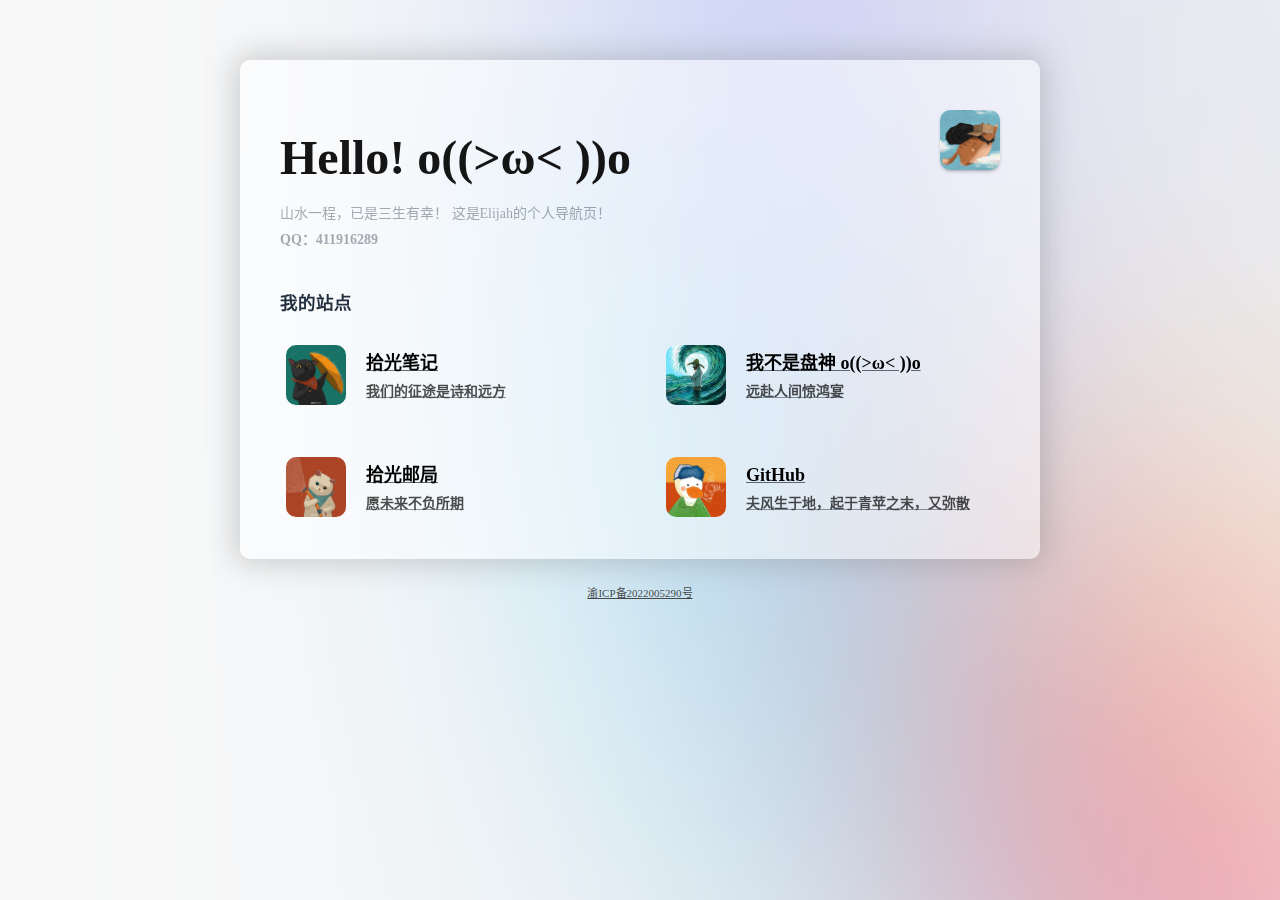
<file: index.html>
<!--
 * @Author: Elijah
 * @Date: 2022-04-25 03:13:53
 * @LastEditors: Elijah
 * @LastEditTime: 2022-06-11 02:18:19
 * @FilePath: \psn_nav\index.html
 * @Description: 
 * 山水一程，已是三生有幸！
 * Copyright (c) 2022 by Elijah, All Rights Reserved. 
 * @description: 
 * @param: 
 * @return: 
-->
<!doctype html>
<html lang="zh-CN">

<head>
    <meta charset="UTF-8">
    <meta name="viewport" content="width=device-width, initial-scale=1.0">
    <meta http-equiv="X-UA-Compatible" content="ie=edge">
    <title>nav-uniteor</title>
    <link rel="stylesheet" href="./css/index.css" />
    <link rel="shortcut icon" href="https://elijah-cq-1256924628.file.myqcloud.com/blog/cropped-house30.png" />

</head>

<body>
    <div class=" main">
        <div class="header">
            <div class="me-tx">
                <a>
                    <img alt="" src="./img/1595658626418.jpeg" class="long">

                </a>
            </div>
            <div class="description">
                <h1>Hello! o((>ω< ))o</h1> <p>山水一程，已是三生有幸！ 这是Elijah的个人导航页！</p>
                        <p class="links-item-name ell">QQ：411916289</p>
            </div>
        </div>
        <div class="index_element">
            <section id="" class="content">
                <h3 id="hitokoto_text">
                    <script>
                        fetch('https://v1.hitokoto.cn')
                            .then(response => response.json())
                            .then(data => {
                                const hitokoto = document.getElementById('hitokoto_text')
                                hitokoto.href = 'https://hitokoto.cn/?uuid=' + data.uuid
                                hitokoto.innerText = data.hitokoto
                            })
                            .catch(console.error)
                    </script>
                </h3>
            </section>
            <section id="links" class="content">
                <h3><a>我的站点</a></h3>
                <div class="links-content flexbox">

                    <div class="links-card flex-50">
                        <div class="links-list-item">
                            <a href="https://uniteor.cn " rel="external nofollow noreferrer noopener"
                                title=" 槐根梦觉，苦尽甘来，花也喜欢，山也相爱。" target="_blank">
                                <img class="links-avatar" alt=" 不止于此 " src="./img/40FEF424517F45628771B160CBD510BE.png">
                                <div class="links-item-info">
                                    <span class="links-item-name ell"> 拾光笔记 </span>
                                    <span class="links-item-desc ell" title=" 比起尽我所能，我更喜欢全力以赴。">我们的征途是诗和远方</span>
                                </div>
                            </a>
                        </div>
                    </div>

                    <div class="links-card flex-50">
                        <div class="links-list-item">
                            <a href="https://pan.uniteor.cn" rel="external nofollow noreferrer noopener"
                                title=" 别怕路长梦远，总有星河照耀" target="_blank">
                                <img class="links-avatar" alt=" 人间惊鸿 " src="./img/57C9E65BE112F85B2E5BC9A6EA6DD87A.png">
                                <div class="links-item-info">
                                    <span class="links-item-name ell"> 我不是盘神 o((>ω< ))o </span> <span
                                            class="links-item-desc ell" title="与君初相识，犹如故人归。">远赴人间惊鸿宴</span>
                                </div>
                            </a>
                        </div>
                    </div>

                    <div class="links-card flex-50">
                        <div class="links-list-item">
                            <a href="https://timemail.ce1estial.tech/ " rel="external nofollow noreferrer noopener"
                                title=" 风尘仆仆，终有归途" target="_blank">
                                <img class="links-avatar" alt=" 不负未来 " src="./img/A8E2C68932E4262DA88EA54B86EA645B.png">
                                <div class="links-item-info">
                                    <span class="links-item-name ell"> 拾光邮局 </span>
                                    <span class="links-item-desc ell" title=" 一睹人间盛世颜"> 愿未来不负所期</span>
                                </div>
                            </a>
                        </div>
                    </div>

                    <div class="links-card flex-50">
                        <div class="links-list-item">
                            <a href="https://github.com/Elijah-0616 " rel="external nofollow noreferrer noopener"
                                title=" 这山川如酒，敬旷世温柔，至死方休" target="_blank">
                                <img class="links-avatar" alt=" 相聚有时，后会无期 " src="./img/CFF6E66143AC4C164A252A55EEF6BA06.png">
                                <div class="links-item-info">
                                    <span class="links-item-name ell"> GitHub </span>
                                    <span class="links-item-desc ell" title=" 我爱你人众皆知"> 夫风生于地，起于青苹之末，又弥散</span>
                                </div>
                            </a>
                        </div>
                    </div>

                </div>
            </section>

        </div>
    </div>

    <div class="footer">
        <div class="powered_by">
            <p id="ipInfo"></p>
            <p id="ipAdr"></p>

            <script>
                fetch('http://ip-api.com/json/?lang=zh-CN#')
                    .then(response => response.json())
                    .then(data => {
                        document.getElementById('ipInfo').innerText = ipInfo.innerText = "欢迎来自" + data.country +
                            data.regionName + ' ' + data.city + "的访客"
                        document.getElementById('ipAdr').innerText = "你的IP地址是：" + data.query
                    })
                    .catch(console.error)
            </script>

            <span><a href="https://beian.miit.gov.cn/" target="_blank"
                    rel="nofollow noopener noreferrer">渝ICP备2022005290号</a></span>
        </div>
    </div>

</body>

</html>
</file>
<file: css/index.css>
@font-face {
    font-family: HarmonyOS_Sans_SC_Medium;
    font-style: normal;
    font-display: swap;
    src: url('.static/fonts/HarmonyOS_Sans_SC_Medium.ttf') format('ttf');
}

* {
    font-family: HarmonyOS_Sans_SC_Medium;
}

::selection {
    background: #212121;
    color: #fff
}

::-webkit-scrollbar {
    width: 5px;
    height: 100%;
    background-color: #fff
}

::-webkit-scrollbar-track {
    background: linear-gradient(135deg, #fff 0, #fff 100%)
}

::-webkit-scrollbar-thumb {
    border-radius: 20px;
    -webkit-box-shadow: inset 0 0 6px rgba(255, 255, 255, .3);
    box-shadow: inset 0 0 6px rgba(255, 255, 255, .3);
    background-color: #212121
}

::-webkit-scrollbar-thumb:hover {
    border-radius: 20px;
    -webkit-box-shadow: inset 0 0 5px rgba(255, 255, 255, .2);
    box-shadow: inset 0 0 5px rgba(255, 255, 255, .2);
    background: #212121
}

body {
    font-family: 'HarmonyOS_Sans_SC_Medium';
    font-size: 15px;
    -webkit-font-smoothing: antialiased;
    background-image: url('/img/30A5BCB669FBC98314FF8FCC8F1152F7.png');
    background-position: left top;
    background-size: auto;
    background-repeat: repeat;
    background-attachment: fixed;
    color: rgba(34, 47, 62, 1);
    margin: 0 auto;
    padding: 0;
    width: 100%;
    line-height: 1.8;

}

* {
    margin: 0;
    padding: 0;
    list-style: none;
    -webkit-touch-callout: none;
    -khtml-user-select: none;
    -ms-user-select: none;
    -webkit-user-select: none;
    user-select: none;
}

p {
    margin: 0;
    font-variant-ligatures: common-ligatures discretionary-ligatures;
}

a:link,
a:visited {
    color: rgba(34, 47, 62, 0.7);
    opacity: 1;
    -webkit-transition: all 0.15s linear;
    -moz-transition: all 0.15s linear;
    -o-transition: all 0.15s linear;
    -ms-transition: all 0.15s linear;
    transition: all 0.15s linear;
}

a:hover,
a:active {
    color: #000;
}

h1,
h2,
h3,
h4,
h5,
h6 {
    text-rendering: optimizeLegibility;
}

.main {
    position: relative;
    overflow: hidden;
    margin: 0 auto;
    width: 50rem;
    border-radius: 10px;
    margin-top: 60px;
    background: rgba(255, 255, 255, 0.5);
    box-shadow: 0px 0px 30px 5px rgba(119, 118, 118, 0.33);
    -webkit-backdrop-filter: blur(4px);
    backdrop-filter: blur(4px);

}

.content {
    margin: 0 auto;
    width: 720px;
    height: auto;
    margin-bottom: 1rem;
}

.list_with_title .container {
    margin: 0 auto;
    width: 720px;
}

.header {
    margin: 0 auto;
    padding: 50px 0px 20px 0px;
    max-width: 720px;
    -webkit-background-size: cover;
    background-size: cover;
    flex-wrap: wrap;
}

.header .me-tx {
    text-align: end;
}

.header .me-tx img:hover {
    -webkit-transform: scale(1.5);
    transform: scale(1.5);


}

.header .me-tx img {
    width: 60px;
    height: 60px;
    border-radius: 10px;
    box-shadow: 0 2px 4px -2px rgb(0 0 0 / 50%);
    transition-timing-function: ease-in-out;
    -webkit-transition: -webkit-transform 0.3s ease-in-out;
    transition: transform 0.3s ease-in-out;
}

.header .description {
    margin-top: -4rem;
}

.header .description h1 {
    color: rgba(0, 0, 0, 0.918);
    font-size: 3rem;
}

.header .description p {
    color: rgba(34, 47, 62, 0.4);
    font-size: 14px;
}

.header .description .sub_title {
    float: none !important;
    list-style: none;
    font-weight: normal !important;
    flex: 3;
    justify-content: end;
}

.link_a {
    padding-right: 5px !important;
    padding-left: 5px !important
}

.links-list-item {
    margin: 1rem;
    -webkit-transition: .3s;
    -webkit-transition: .3s;
    -moz-transition: .3s;
    transition: .3s;
    border-radius: 10px;
    transition-timing-function: ease-in-out;
    position: relative;
    white-space: nowrap;
    text-overflow: ellipsis;
    overflow: hidden
}

.links-list-item a {
    display: flex;
    border: none;
    align-items: center
}

.links-list-item:hover .links-avatar {
    transform: scale(2)
}

.links-list-item:hover .links-item-info span {
    transform: translateX(20%) translateY(0)
}

.links-avatar {
    margin: 10px 20px 10px 10px;
    border-radius: 10px;
    -webkit-transition: .3s;
    -webkit-transition: .3s;
    -moz-transition: .3s;
    transition: .3s;
    background: #f5f5f5;
    max-width: 60px;
    max-height: 60px
}

.links-item-name {
    text-align: left;
    font-size: 18px;
    color: #000;
    display: block;
    font-weight: 700;
    align-items: center;
    -webkit-transition: .3s;
    -webkit-transition: .3s;
    -moz-transition: .3s;
    transition: .3s;
}

.links-item-desc {
    white-space: normal;
    color: #000;
    text-align: left;
    text-overflow: ellipsis;
    opacity: .7;
    font-weight: 700;
    display: block;
    font-size: 14px;
    -webkit-transition: .3s;
    -webkit-transition: .3s;
    -moz-transition: .3s;
    transition: .3s;
}


.flexbox {
    display: -ms-flexbox;
    display: flex;
    -ms-flex-wrap: wrap;
    flex-wrap: wrap;
    margin-right: -20px;
    margin-left: -20px;
}

.flex-50 {
    -ms-flex: 0 0 50%;
    flex: 0 0 50%;
    max-width: 50%;
}

.footer {
    clear: both;
    margin: 0 auto;
    padding: 25px 0px;
    max-width: 800px;
    text-align: center;
    font-size: 12px;
}

.footer .powered_by {
    margin: 0;
    color: rgba(39, 39, 39, 0.836);
    font-size: 11px;
}

.footer .powered_by a {
    margin: 0px 2px;
    color: rgba(39, 39, 39, 0.836);
}

.footer .powered_by a:hover {
    color: #000;
}

@media screen and (max-width: 800px) {
    .main {
        margin-top: 0px;
        width: 100%;
        border: 0;
    }

    .content {
        width: auto;
    }

    .header,
    .index_element {
        margin: 1rem;
    }

    .flex-50 {
        -ms-flex: 0 0 100%;
        flex: 0 0 100%;
        max-width: 100%;
    }
}
</file>
